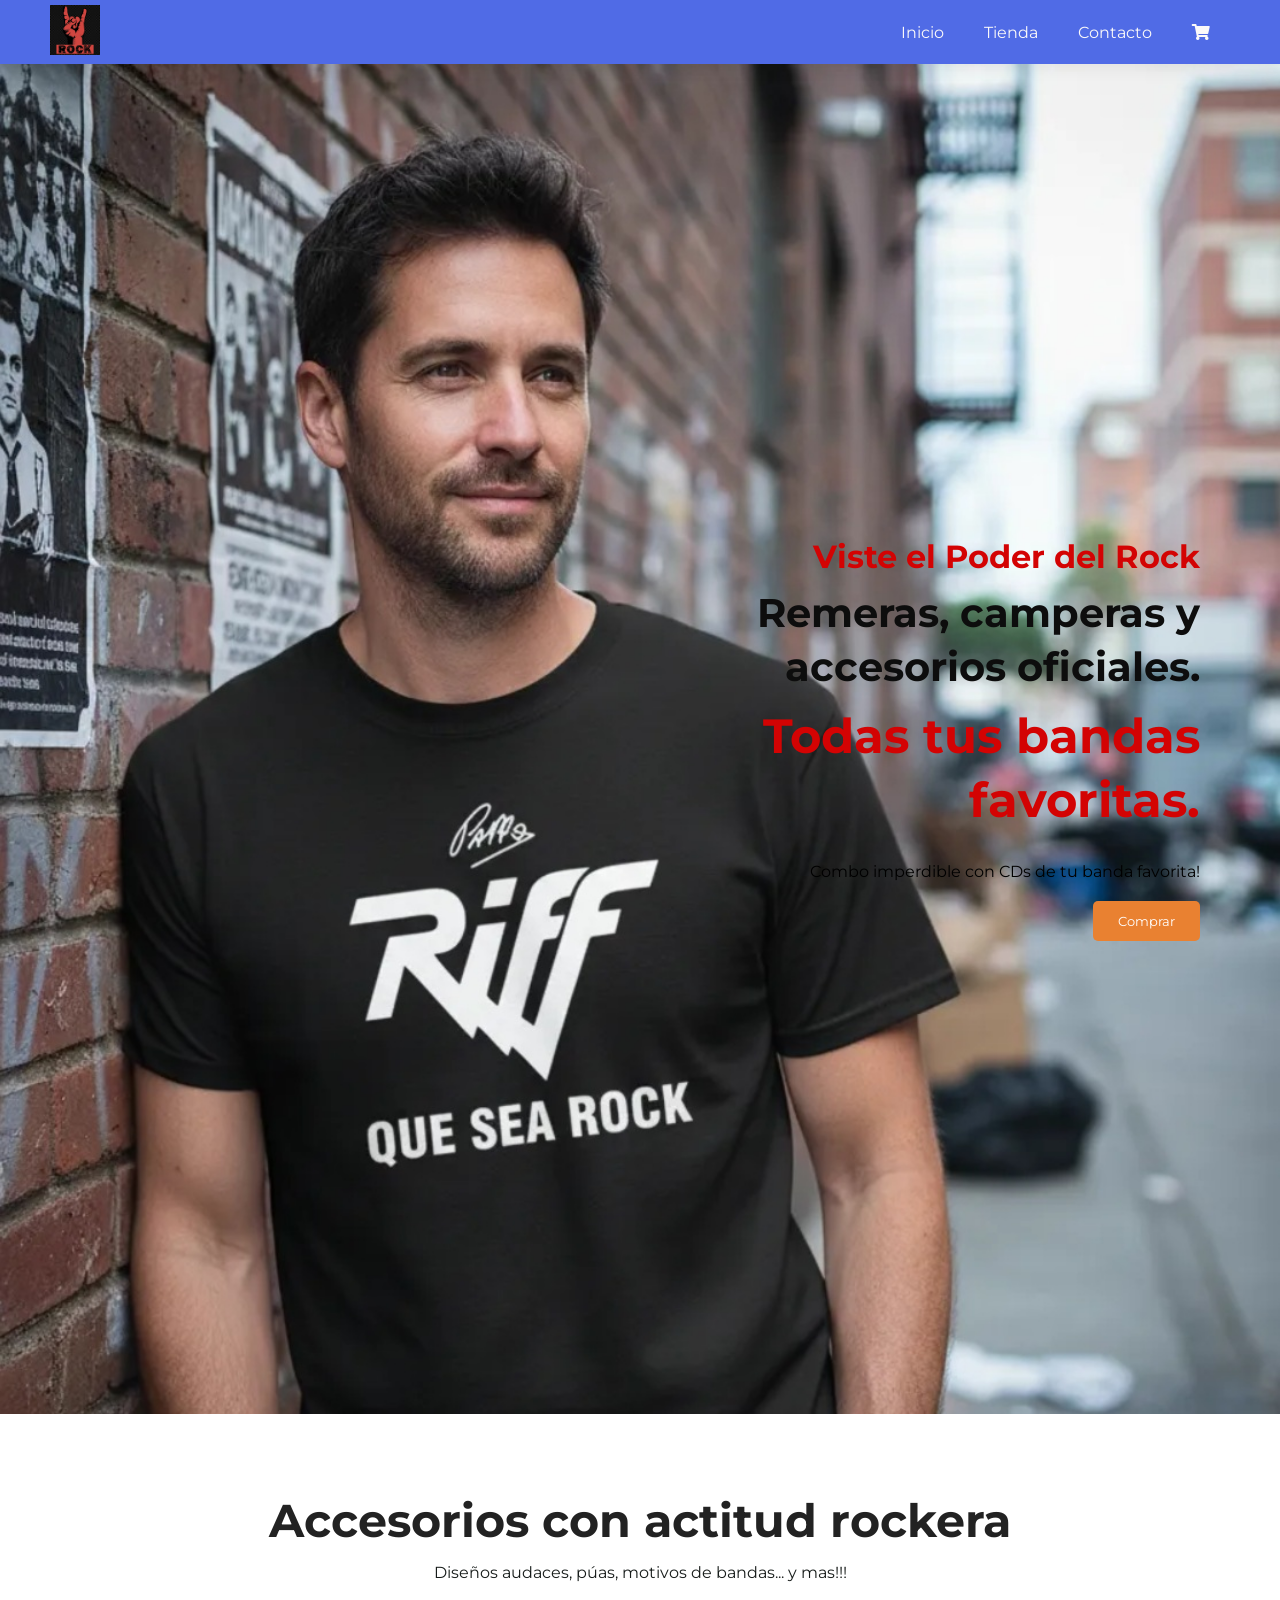
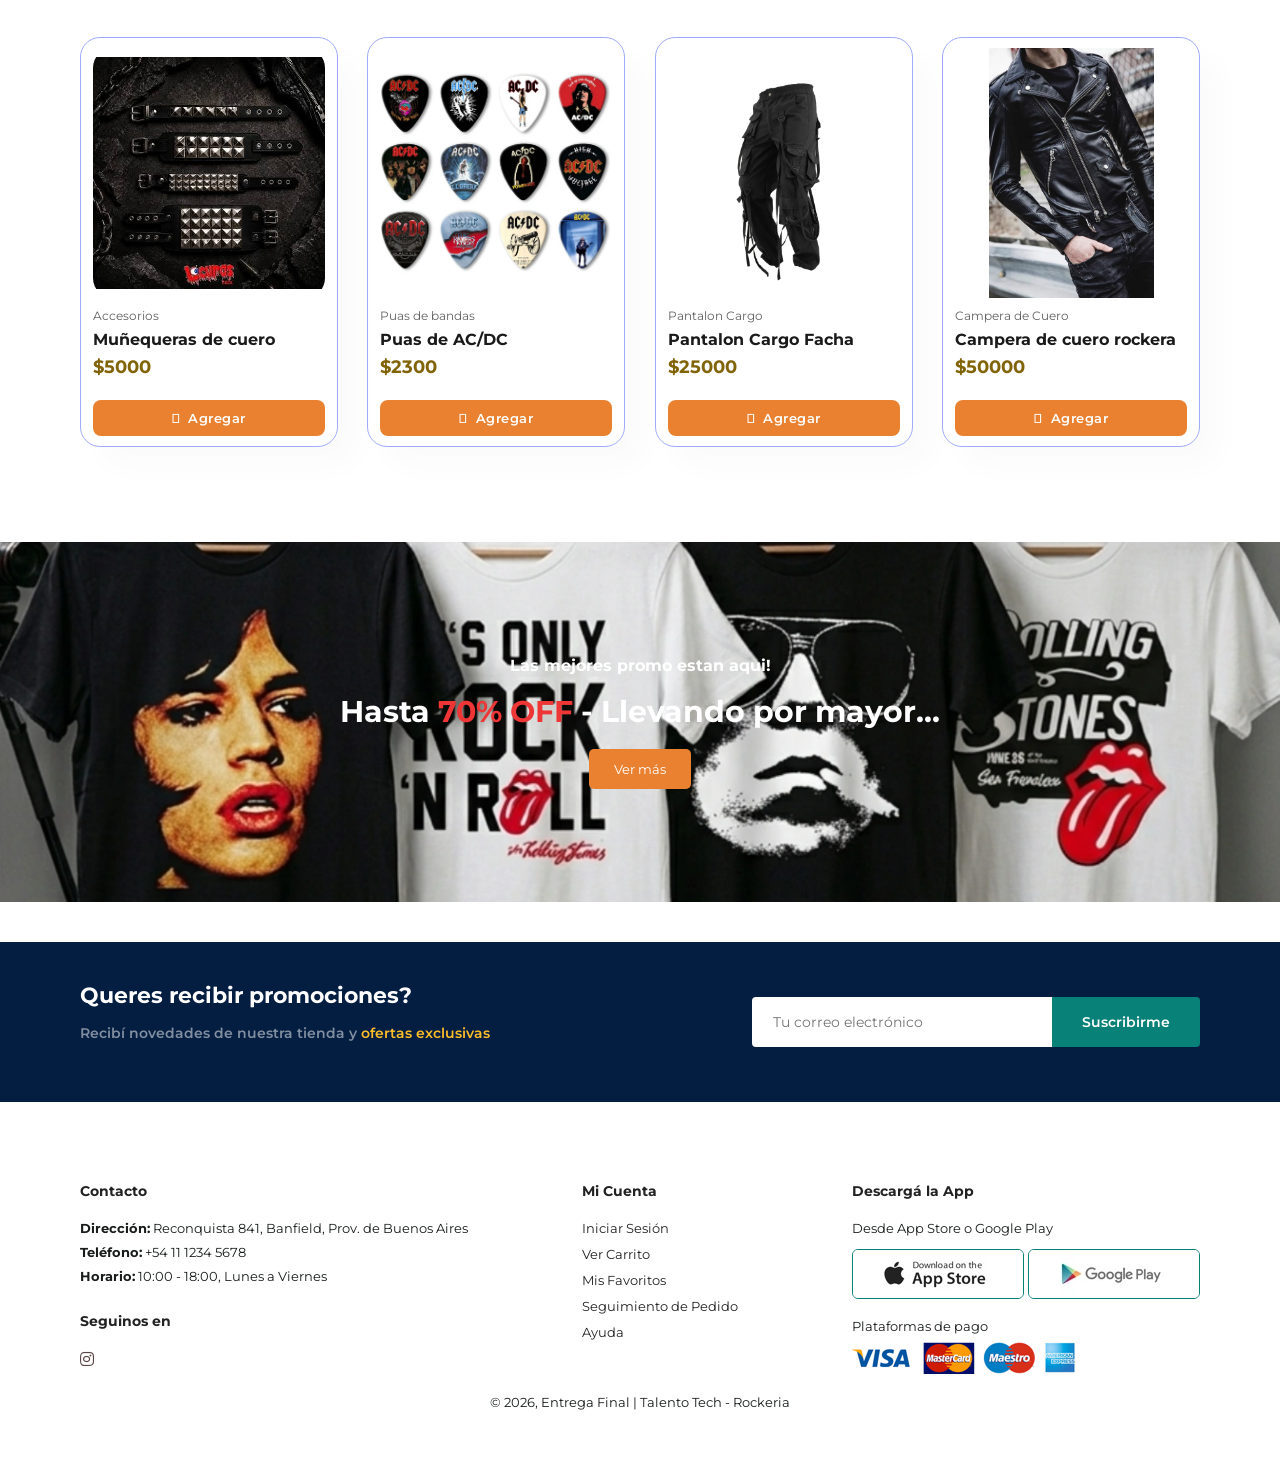
<file: index.html>
<!DOCTYPE html>
<html lang="es">

<head>
    <meta charset="UTF-8">
    <meta http-equiv="X-UA-Compatible" content="IE=edge">
    <meta name="viewport" content="width=device-width, initial-scale=1.0">
    <title>Rockeria Shop</title>
    <!-- Font Awesome: librería de íconos -->
    <link rel="stylesheet" href="https://pro.fontawesome.com/releases/v5.10.0/css/all.css" />
    <!-- Estilo compartido -->
    <link rel="stylesheet" href="styles.css">
</head>

<body>

    <!-- === Header / Menu Principal === -->
    <header class="header">
        <a href="index.html">
            <img src="img/logorockeria.jpg" class="logo" alt="Logo Rockeria" width="50px" height="50px">
        </a>
        <div>
            <ul id="navbar" class="navbar">
                <li><a href="index.html">Inicio</a></li>
                <li><a href="tienda.html">Tienda</a></li>
                <li><a href="contacto.html">Contacto</a></li>
                <li>
                    <a href="carrito.html">
                        <i class="fa fa-shopping-cart" aria-hidden="true"></i>
                    </a>
                </li>
                <a href="#" id="close" class="close">
                    <i class="far fa-times" aria-hidden="true"></i>
                </a>
            </ul>
        </div>
        <!-- Mobiles -->
        <div class="mobile">
            <a href="carrito.html">
                <i class="fa fa-shopping-cart" aria-hidden="true"></i>
            </a>
            <i id="bar" class="fas fa-outdent"></i>
        </div>
    </header>

    <main>

        <!-- === Hero / Rockero === -->
        <section class="hero">
            <div class="hero-content">
                <h4>Viste el Poder del Rock</h4>
                <h2>Remeras, camperas y accesorios oficiales.</h2>
                <h1>Todas tus bandas favoritas.</h1>
                <p>Combo imperdible con CDs de tu banda favorita!</p>
                <button>Comprar</button>
            </div>
        </section>

        <!-- === Tienda Rockeria === -->
        <section class="section-productos section-p1">
            <h2>Accesorios con actitud rockera</h2>
            <p>Diseños audaces, púas, motivos de bandas... y mas!!!</p>
            <div class="productos-container">

                <div class="producto">
                    <img src="img/productos/01Munequera.jpg" alt="Muñequeras">
                    <div class="producto-descripcion">
                        <span>Accesorios</span>
                        <h5>Muñequeras de cuero</h5>
                        <h4>$5000</h4>
                    </div>
                    <a class="carrito" data-nombre="Muñequeras de cuero" data-precio="5000"
                        data-imagen="img/productos/01Munequera.jpg">
                        <i class="fal fa-shopping-cart"></i> Agregar
                    </a>
                </div>

                <div class="producto">
                    <img src="img/productos/02Puas.jpg" alt="Puas de AC/DC">
                    <div class="producto-descripcion">
                        <span>Puas de bandas</span>
                        <h5>Puas de AC/DC</h5>
                        <h4>$2300</h4>
                    </div>
                    <a class="carrito" data-nombre="Puas de AC/DC" data-precio="2300"
                        data-imagen="img/productos/02Puas.jpg">
                        <i class="fal fa-shopping-cart"></i> Agregar
                    </a>
                </div>

                <div class="producto">
                    <img src="img/productos/03PantCargo.jpg" alt="Pantalon Cargo">
                    <div class="producto-descripcion">
                        <span>Pantalon Cargo</span>
                        <h5>Pantalon Cargo Facha</h5>
                        <h4>$25000</h4>
                    </div>
                    <a class="carrito" data-nombre="Pantalon Cargo Facha" data-precio="25000"
                        data-imagen="img/productos/03PantCargo.jpg">
                        <i class="fal fa-shopping-cart"></i> Agregar
                    </a>
                </div>

                <div class="producto">
                    <img src="img/productos/04CampCuero.jpg" alt="Campera de cuero rockera">
                    <div class="producto-descripcion">
                        <span>Campera de Cuero</span>
                        <h5>Campera de cuero rockera</h5>
                        <h4>$50000</h4>
                    </div>
                    <a class="carrito" data-nombre="Campera de Cuero" data-precio="50000"
                        data-imagen="img/productos/04CampCuero.jpg">
                        <i class="fal fa-shopping-cart"></i> Agregar
                    </a>
                </div>
            </div>
        </section>

        <!-- === Banner === -->
        <section class="banner section-m1">
            <h4>Las mejores promo estan aqui!</h4>
            <h2>Hasta <span>70% OFF</span> - Llevando por mayor...</h2>
            <button>Ver más</button>
        </section>

        <!-- === Newsletter === -->
        <section class="newsletter section-p1 section-m1">
            <div class="newstext">
                <h4>Queres recibir promociones?</h4>
                <p>Recibí novedades de nuestra tienda y <span>ofertas exclusivas</span></p>
            </div>
            <div class="form">
                <input type="text" placeholder="Tu correo electrónico" required>
                <button>Suscribirme</button>
            </div>
        </section>

        <!-- === Footer === -->
        <footer class="section-p1">
            <div class="col">
                <h4>Contacto</h4>
                <p><strong>Dirección:</strong> Reconquista 841, Banfield, Prov. de Buenos Aires</p>
                <p><strong>Teléfono:</strong> +54 11 1234 5678</p>
                <p><strong>Horario:</strong> 10:00 - 18:00, Lunes a Viernes</p>
                <div class="follow">
                    <h4>Seguinos en</h4>
                    <div class="icon">
                        <i class="fab fa-instagram"></i>
                    </div>
                </div>
            </div>
            <div class="col">
                <h4>Mi Cuenta</h4>
                <a href="#">Iniciar Sesión</a>
                <a href="#">Ver Carrito</a>
                <a href="#">Mis Favoritos</a>
                <a href="#">Seguimiento de Pedido</a>
                <a href="#">Ayuda</a>
            </div>
            <div class="col install">
                <h4>Descargá la App</h4>
                <p>Desde App Store o Google Play</p>
                <div class="row">
                    <img src="img/app.jpg" alt="App Store">
                    <img src="img/play.jpg" alt="Google Play">
                </div>
                <p>Plataformas de pago</p>
                <img src="img/pay.png" alt="Métodos de Pago">
            </div>
            <div class="copyright">
                <p>© 2026, Entrega Final | Talento Tech - Rockeria</p>
            </div>
        </footer>

        <script src="script/script.js"></script>
        <script src="script/index.js"></script>
        <script src="script/toast.js"></script>

</body>

</html>
</file>
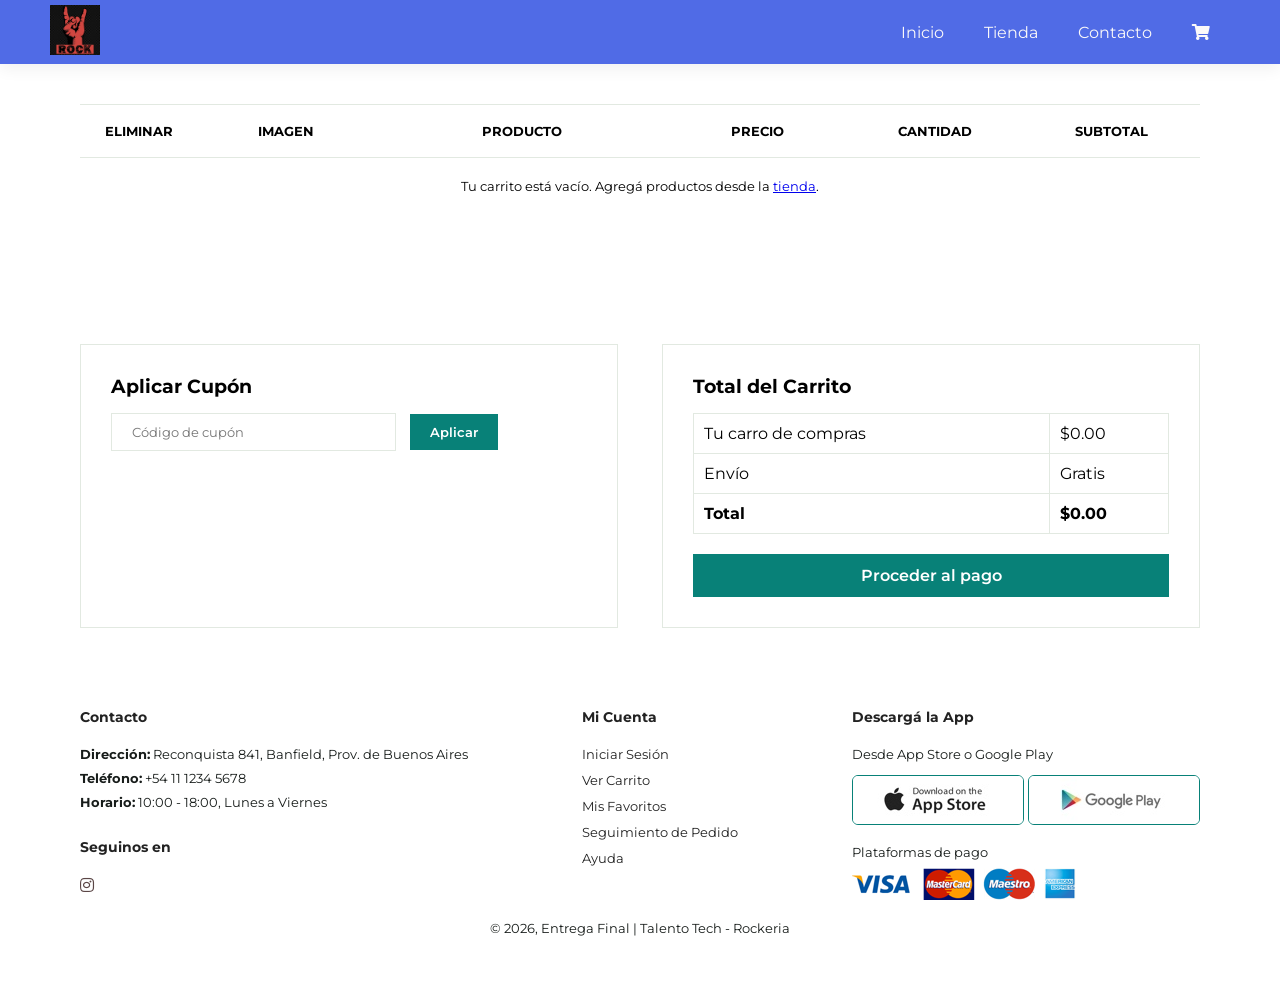
<file: carrito.html>
<!DOCTYPE html>
<html lang="es">

<head>
    <meta charset="UTF-8">
    <meta http-equiv="X-UA-Compatible" content="IE=edge">
    <meta name="viewport" content="width=device-width, initial-scale=1.0">
    <title>Rockeria Shop</title>
    <!-- Font Awesome: librería de íconos -->
    <link rel="stylesheet" href="https://pro.fontawesome.com/releases/v5.10.0/css/all.css" />
    <!-- Estilo compartido -->
    <link rel="stylesheet" href="styles.css">
    <!-- Estilo de contacto -->
    <link rel="stylesheet" href="css/carrito.css">
</head>

<body>

    <!-- === Header / Menu Principal === -->
    <header class="header">
        <a href="index.html">
            <img src="img/logorockeria.jpg" class="logo" alt="Logo Rockeria" width="50px" height="50px">
        </a>
        <div>
            <ul id="navbar" class="navbar">
                <li><a href="index.html">Inicio</a></li>
                <li><a href="tienda.html">Tienda</a></li>
                <li><a href="contacto.html">Contacto</a></li>
                <li>
                    <a href="carrito.html">
                        <i class="fa fa-shopping-cart" aria-hidden="true"></i>
                    </a>
                </li>
                <!-- Botón cerrar menú mobile -->
                <a href="#" id="close" class="close">
                    <i class="far fa-times" aria-hidden="true"></i>
                </a>
            </ul>
        </div>
        <!-- Mobiles -->
        <div class="mobile">
            <a href="carrito.html">
                <i class="fa fa-shopping-cart" aria-hidden="true"></i>
            </a>
            <i id="bar" class="fas fa-outdent"></i>
        </div>
    </header>

    <main>

        <!-- === Carrito === -->
        <section id="cart" class="section-p1">
            <table width="100%">
                <thead>
                    <tr>
                        <td>ELIMINAR</td>
                        <td>IMAGEN</td>
                        <td>PRODUCTO</td>
                        <td>PRECIO</td>
                        <td>CANTIDAD</td>
                        <td>SUBTOTAL</td>
                    </tr>
                </thead>
                <tbody id="tabla_carrito"></tbody>
            </table>
        </section>

        <!-- === Cupon y Total Carrito === -->
        <section id="cart-add" class="section-p1">
            <div id="coupon">
                <h3>Aplicar Cupón</h3>
                <div>
                    <input type="text" placeholder="Código de cupón" required>
                    <button class="normal">Aplicar</button>
                </div>
            </div>
            <div id="subtotal">
                <h3>Total del Carrito</h3>
                <table>
                    <tr>
                        <td>Tu carro de compras</td>
                        <td id="total">$0.00</td>
                    </tr>
                    <tr>
                        <td>Envío</td>
                        <td>Gratis</td>
                    </tr>
                    <tr>
                        <td><strong>Total</strong></td>
                        <td><strong id="total">$0.00</strong></td>
                    </tr>
                </table>
                <button class="normal">Proceder al pago</button>
            </div>
        </section>

    </main>

    <!-- === Footer === -->
    <footer class="section-p1">
        <div class="col">
            <h4>Contacto</h4>
            <p><strong>Dirección:</strong> Reconquista 841, Banfield, Prov. de Buenos Aires</p>
            <p><strong>Teléfono:</strong> +54 11 1234 5678</p>
            <p><strong>Horario:</strong> 10:00 - 18:00, Lunes a Viernes</p>
            <div class="follow">
                <h4>Seguinos en</h4>
                <div class="icon">
                    <i class="fab fa-instagram"></i>
                </div>
            </div>
        </div>
        <div class="col">
            <h4>Mi Cuenta</h4>
            <a href="#">Iniciar Sesión</a>
            <a href="#">Ver Carrito</a>
            <a href="#">Mis Favoritos</a>
            <a href="#">Seguimiento de Pedido</a>
            <a href="#">Ayuda</a>
        </div>
        <div class="col install">
            <h4>Descargá la App</h4>
            <p>Desde App Store o Google Play</p>
            <div class="row">
                <img src="img/app.jpg" alt="App Store">
                <img src="img/play.jpg" alt="Google Play">
            </div>
            <p>Plataformas de pago</p>
            <img src="img/pay.png" alt="Métodos de Pago">
        </div>
        <div class="copyright">
            <p>© 2026, Entrega Final | Talento Tech - Rockeria</p>
        </div>
    </footer>

    <script src="script/carrito.js"></script>
    <script src="script/script.js"></script>

</body>

</html>
</file>
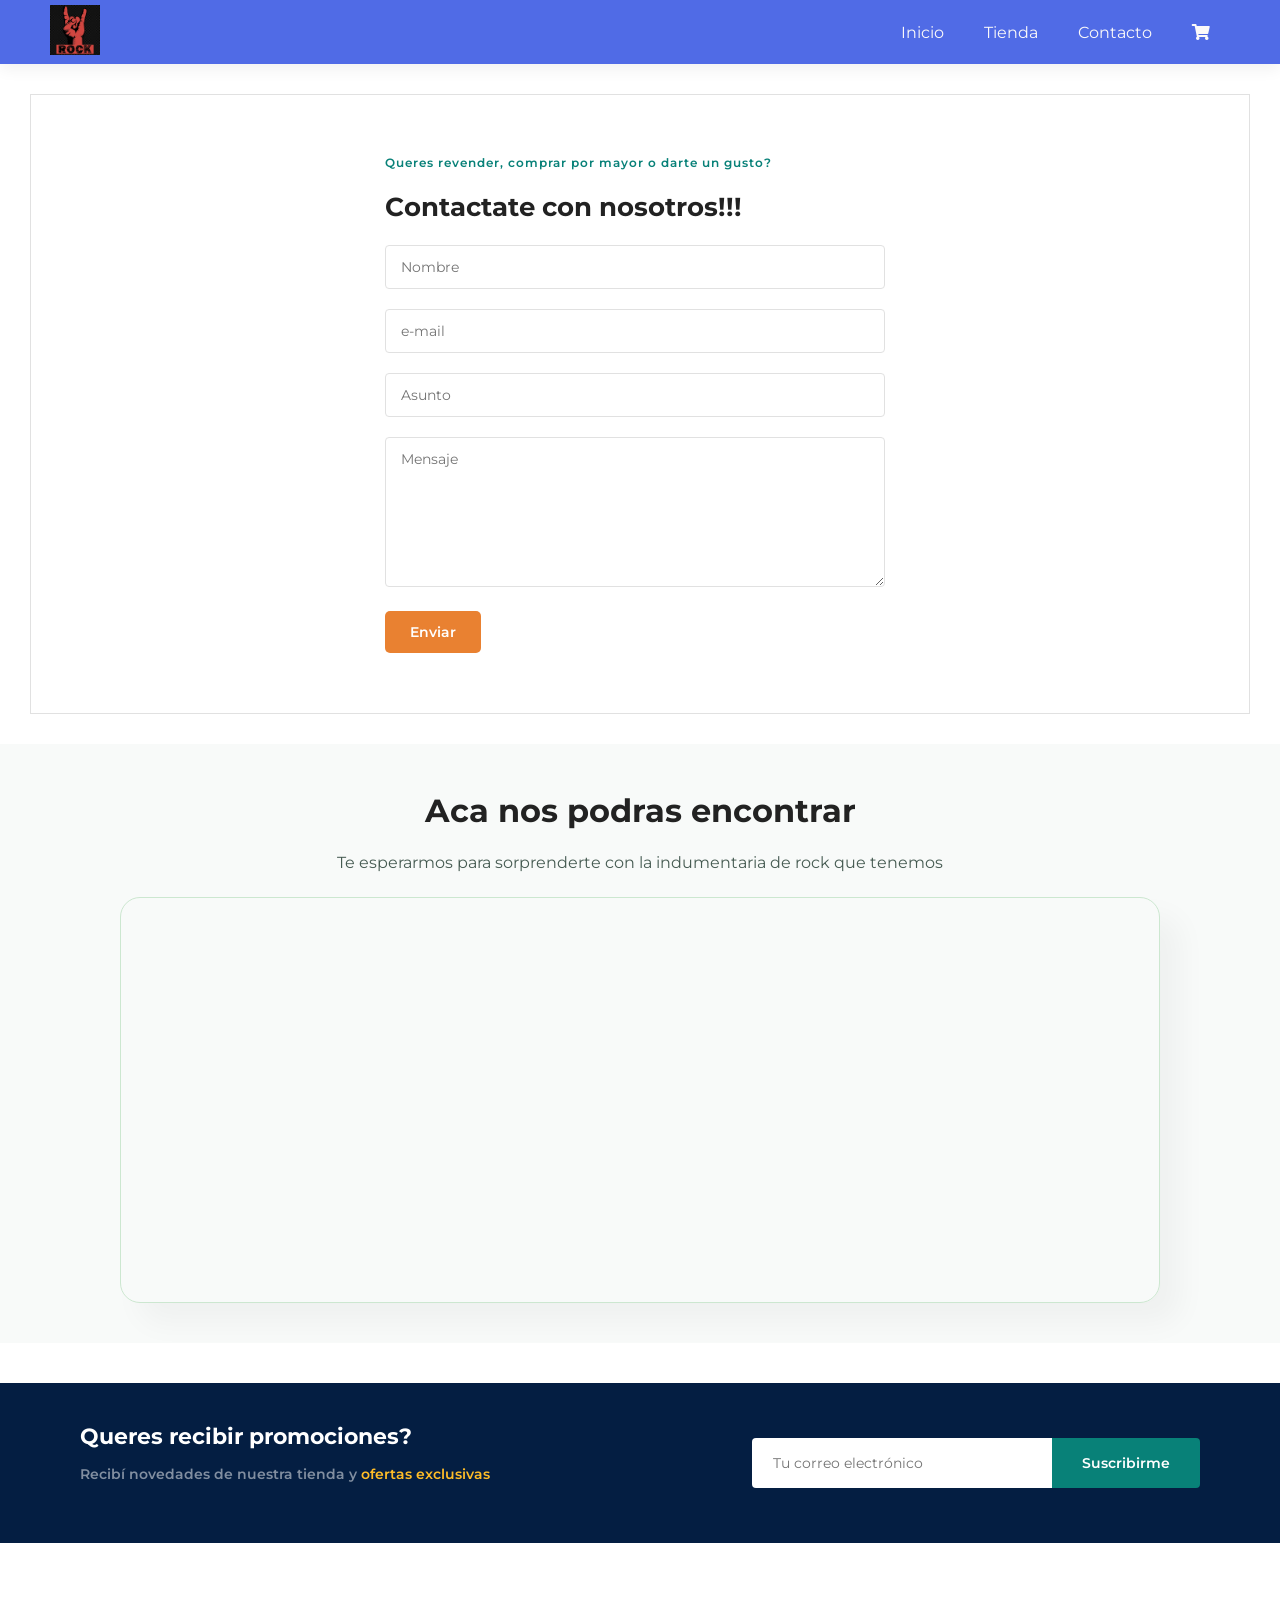
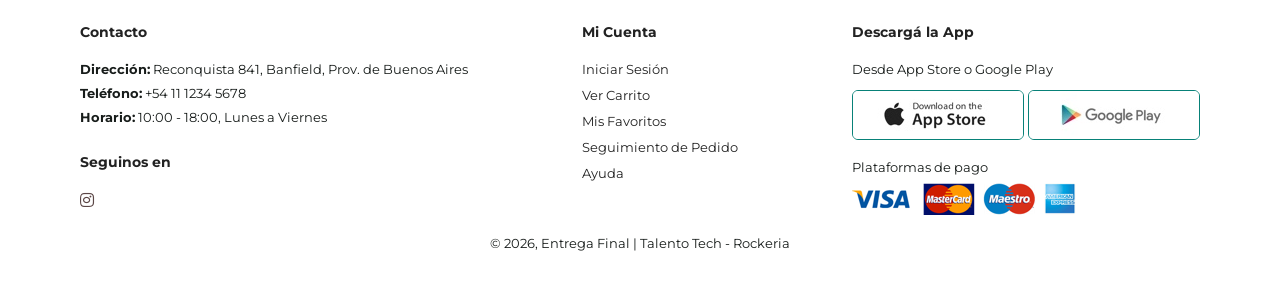
<file: contacto.html>
<!DOCTYPE html>
<html lang="es">

<head>
    <meta charset="UTF-8">
    <meta http-equiv="X-UA-Compatible" content="IE=edge">
    <meta name="viewport" content="width=device-width, initial-scale=1.0">
    <title>Rockeria Shop</title>
    <!-- Font Awesome: librería de íconos -->
    <link rel="stylesheet" href="https://pro.fontawesome.com/releases/v5.10.0/css/all.css" />
    <!-- Estilo compartido -->
    <link rel="stylesheet" href="styles.css">
    <!-- Estilo de contacto -->
    <link rel="stylesheet" href="css/contacto.css">
</head>

<body>

    <!-- === Header / Menu Principal === -->
    <header class="header">
        <a href="index.html">
            <img src="img/logorockeria.jpg" class="logo" alt="Logo Rockeria" width="50px" height="50px">
        </a>
        <div>
            <ul id="navbar" class="navbar">
                <li><a href="index.html">Inicio</a></li>
                <li><a href="tienda.html">Tienda</a></li>
                <li><a href="contacto.html">Contacto</a></li>
                <li>
                    <a href="carrito.html">
                        <i class="fa fa-shopping-cart" aria-hidden="true"></i>
                    </a>
                </li>
                <!-- Botón cerrar menú mobile -->
                <a href="#" id="close" class="close">
                    <i class="far fa-times" aria-hidden="true"></i>
                </a>
            </ul>
        </div>
        <!-- Mobiles -->
        <div class="mobile">
            <a href="carrito.html">
                <i class="fa fa-shopping-cart" aria-hidden="true"></i>
            </a>
            <i id="bar" class="fas fa-outdent"></i>
        </div>
    </header>

    <main>

        <!-- === Formulario Formspree === -->
        <section class="form-details">

            <!-- Formulario -->
            <form action="https://formspree.io/f/xyegrngp" method="POST" id="formularioContacto">
                <span>Queres revender, comprar por mayor o darte un gusto?</span>
                <h2>Contactate con nosotros!!!</h2>

                <!-- Nombre -->
                <div class="campo-control">
                    <input type="text" id="tuNombre" name="nombre" placeholder="Nombre" required>
                    <div class="texto-error"></div>
                </div>

                <!-- Correo Electrónico -->
                <div class="campo-control">
                    <input type="text" id="tuCorreo" name="correo" placeholder="e-mail" required>
                    <div class="texto-error"></div>
                </div>

                <!-- Asunto -->
                <div class="campo-control">
                    <input type="text" id="asunto" name="asunto" placeholder="Asunto" required>
                    <div class="texto-error"></div>
                </div>

                <!-- Mensaje -->
                <div class="campo-control">
                    <textarea id="tuMensaje" name="mensaje" cols="30" rows="10" placeholder="Mensaje"
                        required></textarea>
                    <div class="texto-error"></div>
                </div>

                <button type="submit">Enviar</button>
            </form>
        </section>

        <!-- === Maps === -->
        <!-- iframe Google Maps -->
        <section class="seccion-mapa section-p1">
            <h2>Aca nos podras encontrar</h2>
            <p>Te esperarmos para sorprenderte con la indumentaria de rock que tenemos</p>
            <div class="mapa-container">
                <iframe
                    src="https://www.google.com/maps/embed?pb=!1m18!1m12!1m3!1d3284.4482252711978!2d-58.44943002464382!3d-34.592825672958256!2m3!1f0!2f0!3f0!3m2!1i1024!2i768!4f13.1!3m3!1m2!1s0x95bcb500259be7b5%3A0xa33bef972c095346!2sMovistar%20Arena!5e0!3m2!1sen!2sar!4v1791583055992!5m2!1sen!2sar"
                    width="100%" height="400" style="border:0;" allowfullscreen="" loading="lazy"
                    referrerpolicy="strict-origin-when-cross-origin">
                </iframe>
            </div>
        </section>

        <!-- === Newsletter === -->
        <section class="newsletter section-p1 section-m1">
            <div class="newstext">
                <h4>Queres recibir promociones?</h4>
                <p>Recibí novedades de nuestra tienda y <span>ofertas exclusivas</span></p>
            </div>
            <div class="form">
                <input type="text" placeholder="Tu correo electrónico" required>
                <button>Suscribirme</button>
            </div>
        </section>

    </main>

    <!-- === Footer === -->
    <footer class="section-p1">
        <div class="col">
            <h4>Contacto</h4>
            <p><strong>Dirección:</strong> Reconquista 841, Banfield, Prov. de Buenos Aires</p>
            <p><strong>Teléfono:</strong> +54 11 1234 5678</p>
            <p><strong>Horario:</strong> 10:00 - 18:00, Lunes a Viernes</p>
            <div class="follow">
                <h4>Seguinos en</h4>
                <div class="icon">
                    <i class="fab fa-instagram"></i>
                </div>
            </div>
        </div>
        <div class="col">
            <h4>Mi Cuenta</h4>
            <a href="#">Iniciar Sesión</a>
            <a href="#">Ver Carrito</a>
            <a href="#">Mis Favoritos</a>
            <a href="#">Seguimiento de Pedido</a>
            <a href="#">Ayuda</a>
        </div>
        <div class="col install">
            <h4>Descargá la App</h4>
            <p>Desde App Store o Google Play</p>
            <div class="row">
                <img src="img/app.jpg" alt="App Store">
                <img src="img/play.jpg" alt="Google Play">
            </div>
            <p>Plataformas de pago</p>
            <img src="img/pay.png" alt="Métodos de Pago">
        </div>
        <div class="copyright">
            <p>© 2026, Entrega Final | Talento Tech - Rockeria</p>
        </div>
    </footer>

    <script src="script/script.js"></script>

</body>

</html>
</file>
<file: styles.css>
/* === Estilos Generales === */

/* Google Fonts fuente Montserrat */
@import url("https://fonts.googleapis.com/css2?family=Montserrat:wght@100;200;300;400;500;600;700;800;900&display=swap");

/* Reset general: elimina márgenes y paddings por defecto del navegador */
* {
    margin: 0;
    padding: 0;
    box-sizing: border-box;
    font-family: "Montserrat", sans-serif;
}

html {
    scroll-behavior: smooth;
}

/* Tipografía base */
h1 {
    font-size: 500px;
    line-height: 64px;
    color: #222;
}

h2 {
    font-size: 46px;
    line-height: 54px;
    color: #222;
}

h4 {
    font-size: 20px;
    color: #222;
}

h6 {
    font-weight: 700;
    font-size: 12px;
}

p {
    font-size: 16px;
    color: #171c1a;
    margin: 15px 0 20px 0;
}

body {
    width: 100%;
}

/* Clases utilitarias de espaciado reutilizadas en varias secciones */
.section-p1 {
    padding: 40px 80px;
}

.section-m1 {
    margin: 40px 0;
}


/* === Header / Menu Principal === */
.header {
    display: flex;
    align-items: center;
    justify-content: space-between;
    padding: 5px 50px;
    background-color: #506be6;
    box-shadow: 0 5px 15px rgba(0, 0, 0, 0.06);
    /* Menu principal fijo en la parte superior */
    z-index: 999;
    position: sticky;
    top: 0;
    left: 0;
}

/* Menu flex */
.navbar {
    display: flex;
    align-items: center;
    justify-content: center;
}

.navbar li {
    list-style: none;
    padding: 0 20px;
}

.navbar a {
    text-decoration: none;
    font-size: 16px;
    font-weight: 400;
    color: #fbf9f9;
    transition: 0.3s ease;
}

.navbar a:hover {
    color: #414242;
}

/* Botón hamburguesa mobile */
.mobile {
    display: none;
    align-items: center;
}

/* Botón cerrar menú mobile */
.close {
    display: none;
}

/* Toast */
.toast-custom {
    position: fixed;
    bottom: 24px;
    right: 24px;
    background-color: #088178;
    color: #fff;
    padding: 14px 20px;
    border-radius: 8px;
    font-family: "Monstserrat", sans-serif;
    font-size: 14px;
    font-weight: 600;
    display: flex;
    align-items: center;
    gap: 16px;
    box-shadow: 0 4px 12px rgba(0, 0, 0, 0.15);
    z-index: 9999;
    opacity: 0;
    pointer-events: none;
    transition: opacity 0.3s ease;
}

.toast-custom.visible {
    opacity: 1;
    pointer-events: all;
}

.toast-custom button {
    background: none;
    border: none;
    color: #fff;
    font-size: 16px;
    cursor: pointer;
    line-height: 1;
    padding: 0;
}

/* Modal */
.modal-overlay {
    position: fixed;
    inset: 0;
    background-color: rgba(0, 0, 0, 0.5);
    display: flex;
    align-items: center;
    justify-content: center;
    z-index: 9999;
    opacity: 0;
    pointer-events: none;
    transition: opacity 0.3s ease;
}

.modal-overlay.visible {
    opacity: 1;
    pointer-events: all;
}

.modal-custom {
    background: #fff;
    border-radius: 16px;
    padding: 30px;
    max-width: 480px;
    width: 90%;
    text-align: center;
    position: relative;
}

.modal-custom img {
    height: 200px;
    object-fit: contain;
    margin-bottom: 16px;
}

.modal-custom h5 {
    font-size: 16px;
    font-weight: 700;
    color: #1a1a1a;
    margin-bottom: 10px;
}

.modal-custom p {
    font-size: 13px;
    color: #465b52;
    line-height: 1.6;
    margin-bottom: 16px;
}

.modal-custom h4 {
    font-size: 20px;
    font-weight: 700;
    color: #816308;
}

.modal-cerrar {
    position: absolute;
    top: 14px;
    right: 16px;
    background: none;
    border: none;
    font-size: 18px;
    cursor: pointer;
    color: #222;
}

/* Menú deslizable mobile */
@media (max-width: 799px) {
    .navbar {
        display: flex;
        flex-direction: column;
        align-items: flex-start;
        justify-content: flex-start;
        position: fixed;
        top: 0;
        right: -300px;
        height: 100vh;
        width: 150px;
        background-color: #6079e9;
        box-shadow: 0 5px 15px rgba(0, 0, 0, 0.06);
        padding: 80px 0 0 10px;
        transition: 0.3s;
    }

    .navbar li {
        margin-bottom: 25px;
    }

    .mobile {
        display: flex;
        align-items: center;
    }

    .mobile i {
        color: #f9f7f7;
        font-size: 16px;
        padding-left: 20px;
    }

    /* JS que muestra menú */
    .active {
        right: 0px;
    }

    .close {
        display: initial;
        position: absolute;
        top: 30px;
        left: 30px;
        color: #222;
        font-size: 24px;
    }
}


/* === Hero / Rockero === */
.hero {
    background-image: url('img/rockero.jpg');
    display: flex;
    align-items: center;
    justify-content: flex-end;
    height: 150vh;
    width: 100%;
    background-size: cover;
    background-position: top 5% center;
    padding: 0 80px;
    margin-bottom: 40px;
}

.hero .hero-content {
    width: 50%;
    display: flex;
    flex-direction: column;
    align-items: flex-end;
    text-align: right;
    z-index: 1;
}

.hero .hero-content h4 {
    color: #d30303;
    margin-bottom: 10px;
    font-size: 2rem;
}

.hero .hero-content h2 {
    color: #0d0d0d;
    font-size: 2.5rem;
    margin-bottom: 10px;
}

.hero .hero-content h1 {
    color: #d30303;
    font-size: 3rem;
    margin-bottom: 15px;
}

.hero .hero-content p {
    color: #010000;
    margin-bottom: 20px;
}

.hero .hero-content button {
    background-color: #e98131;
    color: white;
    border: none;
    padding: 12px 25px;
    border-radius: 5px;
    cursor: pointer;
    transition: background-color 0.3s ease;
}

.hero .hero-content button:hover {
    background-color: #003737;
}

/* Responsive Hero / Rockero */
@media (max-width: 1200px) {
    .hero {
        padding: 0 60px;
    }

    .hero .hero-content {
        width: 55%;
    }
}

@media (max-width: 992px) {
    .hero {
        height: 85vh;
        padding: 0 60px;
    }

    .hero .hero-content {
        width: 60%;
    }

    .hero .hero-content h1 {
        font-size: 2.5rem;
    }

    .hero .hero-content h2 {
        font-size: 2.2rem;
    }

    .hero .hero-content p {
        font-size: 0.9rem;
    }
}

@media (max-width: 768px) {
    .hero {
        height: 70vh;
        padding: 0 40px;
        justify-content: center;
        background-position: top center;
    }

    .hero .hero-content {
        width: 80%;
        align-items: center;
        text-align: center;
    }

    .hero .hero-content h4 {
        font-size: 0.9rem;
    }

    .hero .hero-content h2 {
        font-size: 1.8rem;
    }

    .hero .hero-content h1 {
        font-size: 2.2rem;
    }
}

@media (max-width: 576px) {
    .hero {
        height: 60vh;
        padding: 0 20px;
        background-position: 55% center;
    }

    .hero .hero-content {
        width: 100%;
    }

    .hero .hero-content h4 {
        font-size: 0.8rem;
    }

    .hero .hero-content h2 {
        font-size: 1.5rem;
    }

    .hero .hero-content h1 {
        font-size: 1.8rem;
        margin-bottom: 10px;
    }

    .hero .hero-content p {
        font-size: 0.8rem;
        margin-bottom: 15px;
    }

    .hero .hero-content button {
        padding: 10px 20px;
        font-size: 0.9rem;
    }
}


/* === Seccion Tienda - Usa Flexbox para distribuir los productos === */
.section-productos {
    text-align: center;
}

/* Containers de productos tienda */
.section-productos .productos-container {
    display: flex;
    justify-content: space-between;
    padding-top: 20px;
    flex-wrap: wrap;
}

/* Efectos de producto */
.section-productos .productos-container .producto {
    width: 23%;
    min-width: 250px;
    margin: 15px 0;
    padding: 10px 12px;
    border-radius: 20px;
    border: 1px solid #a0abfd;
    cursor: pointer;
    box-shadow: 20px 20px 30px rgba(0, 0, 0, 0.02);
    transition: 0.8s ease;
    position: relative;
    display: flex;
    flex-direction: column;
}

.section-productos .productos-container .producto img {
    width: 100%;
    border-radius: 20px;
    height: 250px;
    object-fit: contain;
    display: block;
}

/* Descripción de producto*/
.section-productos .productos-container .producto .producto-descripcion {
    text-align: start;
    padding: 10px 0;
    min-height: 80px;
    display: flex;
    flex-direction: column;
    justify-content: flex-start;
    flex-grow: 1;
}

.section-productos .productos-container .producto .producto-descripcion span {
    color: #606063;
    font-size: 12px;
}

.section-productos .productos-container .producto .producto-descripcion h5 {
    padding-top: 7px;
    color: #1a1a1a;
    font-size: 16px;
}

/* Precio de producto */
.section-productos .productos-container .producto .producto-descripcion h4 {
    padding-top: 7px;
    font-size: 18px;
    font-weight: 700;
    color: #816308;
    margin-top: auto;
}

/* Sombra de producto over */
.section-productos .productos-container .producto:hover {
    box-shadow: 20px 20px 30px rgba(3, 0, 5, 0.15);
}

/* Botón agregar al carrito */
.section-productos .productos-container .producto .carrito {
    display: flex;
    align-items: center;
    justify-content: center;
    gap: 8px;
    width: 100%;
    padding: 10px 0;
    margin-top: 12px;
    border-radius: 8px;
    background-color: #e98131;
    color: #fff;
    font-size: 13px;
    font-weight: 600;
    text-decoration: none;
    letter-spacing: 0.5px;
    transition: background-color 0.3s ease;
}

.section-productos .productos-container .producto .carrito:hover {
    background-color: #003737;
}

/* Responsive Productos */
@media (max-width: 1200px) {
    .section-productos .productos-container {
        justify-content: space-around;
    }

    .section-productos .productos-container .producto {
        margin: 15px 10px;
    }
}

@media (max-width: 992px) {
    .section-productos h2 {
        font-size: 1.8rem;
    }

    .section-productos p {
        font-size: 0.9rem;
    }

    .section-productos .productos-container .producto {
        width: 30%;
        min-width: 220px;
    }
}

@media (max-width: 768px) {
    .section-productos .productos-container .producto {
        width: 45%;
        min-width: 200px;
    }

    .section-productos .productos-container {
        justify-content: space-between;
    }
}

@media (max-width: 576px) {
    .section-productos {
        padding: 20px 10px;
    }

    .section-productos h2 {
        font-size: 1.5rem;
    }

    .section-productos .productos-container .producto {
        width: 100%;
        min-width: unset;
        margin: 10px 0;
    }

    .section-productos .productos-container .producto .producto-descripcion h5 {
        font-size: 13px;
    }
}

/* === Seccion Banner ===*/
.banner {
    width: 100%;
    height: 40vh;
    background-image: url('img/bannerropa.png');
    background-repeat: no-repeat;
    background-size: cover;
    background-position: center;
    display: flex;
    flex-direction: column;
    justify-content: center;
    align-items: center;
    text-align: center;
}

.banner h4 {
    color: #ffffff;
    font-size: 16px;
}

.banner h2 {
    color: #fff;
    font-size: 30px;
    padding: 10px 0;
}

.banner span {
    color: #ef3636;
}

.banner button {
    background-color: #e98131;
    color: white;
    border: none;
    padding: 12px 25px;
    border-radius: 5px;
    cursor: pointer;
    transition: background-color 0.3s ease;
}

.banner button:hover {
    background: #003737;
    color: #fff;
}

/* Responsive Banner */
@media (max-width: 1200px) {
    .banner {
        padding: 0 60px;
    }

    .banner h2 {
        font-size: 28px;
    }
}

@media (max-width: 992px) {
    .banner {
        height: 35vh;
    }

    .banner h2 {
        font-size: 26px;
    }
}

@media (max-width: 768px) {
    .banner {
        height: 30vh;
        padding: 0 20px;
    }

    .banner h4 {
        font-size: 14px;
    }

    .banner h2 {
        font-size: 22px;
    }

    .banner button {
        padding: 12px 20px;
    }
}

@media (max-width: 576px) {
    .banner {
        height: 25vh;
    }

    .banner h4 {
        font-size: 12px;
    }

    .banner h2 {
        font-size: 18px;
    }

    .banner button {
        padding: 10px 15px;
        font-size: 12px;
    }
}


/* === Newsletter === */
.newsletter {
    display: flex;
    justify-content: space-between;
    flex-wrap: wrap;
    align-items: center;
    background-repeat: no-repeat;
    background-position: 20% 30%;
    background-color: #041e42;
}

.newsletter h4 {
    font-size: 22px;
    font-weight: 700;
    color: #fff;
}

.newsletter p {
    font-size: 14px;
    font-weight: 600;
    color: #818ea0;
}

.newsletter p span {
    color: #ffbd27;
}

/* Formulario newsletter */
.newsletter .form {
    display: flex;
    width: 40%;
}

.newsletter .form input {
    height: 3.125rem;
    padding: 0 1.25rem;
    font-size: 14px;
    width: 100%;
    border: 1px solid transparent;
    border-radius: 4px 0 0 4px;
    outline: none;
}

.newsletter .form button {
    font-size: 14px;
    font-weight: 600;
    padding: 15px 30px;
    color: #fff;
    background-color: #088178;
    white-space: nowrap;
    border-radius: 0 4px 4px 0;
    cursor: pointer;
    border: none;
    outline: none;
    transition: 0.2s;
}

/* Responsive Newsletter */
@media (max-width: 1200px) {
    .newsletter {
        padding: 40px 60px;
    }

    .newsletter .form {
        width: 45%;
    }
}

@media (max-width: 992px) {
    .newsletter .form {
        width: 80%;
    }
}

@media (max-width: 768px) {
    .newsletter {
        flex-direction: column;
        align-items: flex-start;
    }

    .newsletter .newstext {
        margin-bottom: 20px;
        width: 100%;
    }
}

@media (max-width: 576px) {
    .newsletter {
        padding: 20px 10px;
    }

    .newsletter h4 {
        font-size: 18px;
    }

    .newsletter .form {
        width: 100%;
    }

    .newsletter .form button {
        padding: 12px 15px;
    }
}


/* === Footer === */

footer {
    display: flex;
    flex-wrap: wrap;
    justify-content: space-between;
}

footer .col {
    display: flex;
    flex-direction: column;
    align-items: flex-start;
    margin-bottom: 20px;
}

footer h4 {
    font-size: 14px;
    padding-bottom: 20px;
}

footer p {
    font-size: 13px;
    margin: 0 0 8px 0;
}

footer a {
    font-size: 13px;
    text-decoration: none;
    color: #222;
    margin-bottom: 10px;
}

footer .follow {
    margin-top: 20px;
}

footer .follow i {
    color: #5b4646;
    padding-right: 4px;
    cursor: pointer;
}

/* App Store / Google Play */
footer .install .row img {
    margin: 5px 0 15px 0;
    border: 1px solid #088178;
    border-radius: 6px;
}

footer .follow i:hover,
footer a:hover {
    color: #088178;
}

footer .copyright {
    width: 100%;
    text-align: center;
}

/* Responsive Footer */
@media (max-width: 1200px) {
    footer {
        padding: 40px 60px;
    }

    footer .col {
        padding-right: 20px;
    }
}

@media (max-width: 992px) {
    footer {
        padding: 40px 20px;
    }

    footer .col {
        width: 45%;
        margin-bottom: 25px;
    }
}

@media (max-width: 768px) {
    footer .col {
        width: 48%;
    }

    footer .copyright {
        margin-top: 20px;
    }
}

@media (max-width: 576px) {
    footer {
        flex-direction: column;
    }

    footer .col {
        width: 100%;
        margin-bottom: 30px;
    }

    footer .copyright {
        margin-top: 10px;
        font-size: 13px;
    }
}


/* ============================================================
   x Seccion ReseñasSECCIÓN RESEÑAS
   ============================================================ */


/* x Grid de 3 columnas para las cards */


/* x Card individual de reseña */


/* x Estrellas de calificación */


/* x Datos del autor de la reseña */


/* x Responsive Reseñas */
</file>
<file: css/carrito.css>
/* Seccion carrito de compras */
#cart {
    overflow-x: auto;
}

#cart table {
    width: 100%;
    border-collapse: collapse;
    table-layout: fixed;
    white-space: nowrap;
}

#cart table img {
    width: 70px;
    border-radius: 5px;
}

/* Columna Remover */
#cart table td:nth-child(1) {
    width: 100px;
    text-align: center;
}

/* Columna Imagen */
#cart table td:nth-child(2) {
    width: 150px;
    text-align: center;
}

/* Columna Productos */
#cart table td:nth-child(3) {
    width: 250px;
    text-align: center;
}

/* Columna Precio */
#cart table td:nth-child(4),

/* Columna Cantidad */
#cart table td:nth-child(5),

/* Columna Subtotal */
#cart table td:nth-child(6) {
    width: 150px;
    text-align: center;
}

#cart table td:nth-child(5) input {
    width: 50px;
    padding: 5px 10px;
    text-align: center;
    border: 1px solid #ccc;
    border-radius: 4px;
}

#cart table thead {
    border: 1px solid #e2e9e1;
    border-left: none;
    border-right: none;
}

#cart table thead td {
    font-weight: 700;
    text-transform: uppercase;
    font-size: 13px;
    padding: 18px 0;
}

#cart table tbody tr td {
    padding-top: 15px;
}

#cart table tbody td {
    font-size: 13px;
}

/* Remove Button Styling */
.remove-btn {
    background-color: transparent;
    border: 1px solid #dc3545;
    /* Red color for remove */
    color: #dc3545;
    border-radius: 50%;
    width: 30px;
    height: 30px;
    display: inline-flex;
    align-items: center;
    justify-content: center;
    font-size: 0.9rem;
    cursor: pointer;
    transition: 0.3s ease;
}

.remove-btn:hover {
    background-color: #dc3545;
    color: white;
}

/* Cart Add Section (Coupon and Totals) */
#cart-add {
    display: flex;
    flex-wrap: wrap;
    justify-content: space-between;
    margin-top: 50px;
}

#coupon,
#subtotal {
    width: 48%;
    border: 1px solid #e2e9e1;
    padding: 30px;
}

#coupon h3,
#subtotal h3 {
    padding-bottom: 15px;
}

#coupon input {
    width: 60%;
    padding: 10px 20px;
    outline: none;
    border: 1px solid #e2e9e1;
    margin-right: 10px;
}

#coupon button.normal {
    background-color: #088178;
    color: #fff;
    padding: 10px 20px;
    border: none;
    cursor: pointer;
    font-weight: 600;
}

#subtotal table {
    border-collapse: collapse;
    width: 100%;
    margin-bottom: 20px;
}

#subtotal table td {
    padding: 10px 0;
    border: 1px solid #e2e9e1;
    padding-left: 10px;
}

#subtotal table tr:last-child td {
    font-weight: bold;
}

#subtotal button.normal {
    background-color: #088178;
    color: #fff;
    padding: 12px 20px;
    border: none;
    cursor: pointer;
    font-weight: 600;
    width: 100%;
    font-size: 1rem;
}


/* Responsive  */
@media (max-width: 799px) {
    #cart-add {
        flex-direction: column;
    }

    #coupon,
    #subtotal {
        width: 100%;
        margin-bottom: 20px;
    }
}

@media (max-width: 477px) {
    .section-p1 {
        padding: 20px;
    }

    #cart table td:nth-child(1) {
        width: 60px;
    }

    #cart table td:nth-child(2) {
        width: 80px;
    }

    #cart table td:nth-child(3) {
        width: 150px;
    }

    #cart table td:nth-child(4) {
        width: 80px;
    }

    #cart table td:nth-child(5) {
        width: 70px;
    }

    #cart table td:nth-child(6) {
        width: 80px;
    }

    #cart table td:nth-child(5) input {
        width: 40px;
    }
}
</file>
<file: css/contacto.css>
/* === CSS Contacto === */

.form-details {
    display: flex;
    justify-content: center;
    align-items: center;
    gap: 60px;
    margin: 30px;
    padding: 60px;
    border: 1px solid #e1e1e1;
}

/* Dimensiones del formulario */
.form-details form {
    width: 50%;
    max-width: 500px;
    display: flex;
    flex-direction: column;
    align-items: flex-start;
    margin-right: 10px;
}

.form-details form span {
    font-size: 12px;
    color: #088178;
    font-weight: 600;
    letter-spacing: 1px;
}

.form-details form h2 {
    font-size: 26px;
    line-height: 35px;
    padding: 20px 0;
}

/* Campos de texto y área de mensaje */
.form-details form input,
.form-details form textarea {
    width: 100%;
    padding: 12px 15px;
    outline: none;
    margin-bottom: 20px;
    border: 1px solid #e1e1e1;
    border-radius: 4px;
    font-family: inherit;
    font-size: 14px;
}

/* Altura del área de mensaje */
.form-details form textarea {
    height: 150px;
    resize: vertical;
}

/* Botón de envío */
.form-details form button {
    background-color: #e98131;
    color: white;
    border: none;
    padding: 12px 25px;
    border-radius: 5px;
    cursor: pointer;
    font-size: 14px;
    font-weight: 600;
    transition: background-color 0.3s ease;
}

.form-details form button:hover {
    background-color: #414242;
}

/* Contenedor de cada campo (input + mensaje de error) */
.campo-control {
    width: 100%;
}

/* Borde rojo cuando el campo tiene error */
.campo-control.error input,
.campo-control.error textarea {
    border-color: #ff0000;
}

/* Mensaje de error - oculto por defecto */
.campo-control .texto-error {
    color: #ff0000;
    font-size: 0.8em;
    margin-top: -15px;
    margin-bottom: 10px;
    display: none;
}

/* Se muestra cuando el campo tiene la clase error */
.campo-control.error .texto-error {
    display: block;
}


/* === Maps === */

.seccion-mapa {
    text-align: center;
    background-color: #f8faf9;
    padding: 40px 120px;
}

.seccion-mapa h2 {
    font-size: 32px;
    color: #222;
    margin-bottom: 8px;
}

.seccion-mapa>p {
    color: #465b52;
    margin-bottom: 25px;
}

/* Contenedor Maps */
.mapa-container {
    border: 1px solid #cce7d0;
    border-radius: 20px;
    overflow: hidden;
    box-shadow: 20px 20px 30px rgba(0, 0, 0, 0.04);
}

@media (max-width: 799px) {
    .seccion-mapa {
        padding: 40px 30px;
    }
}

@media (max-width: 477px) {
    .seccion-mapa {
        padding: 30px 15px;
    }
}


/* === Responsive moviles === */
/* Tablet */
@media (max-width: 799px) {
    .form-details {
        padding: 40px;
        flex-direction: column;
    }

    .form-details form {
        width: 100%;
        margin-right: 0;
        margin-bottom: 30px;
    }

    .form-details .people {
        width: 100%;
    }
}
</file>
